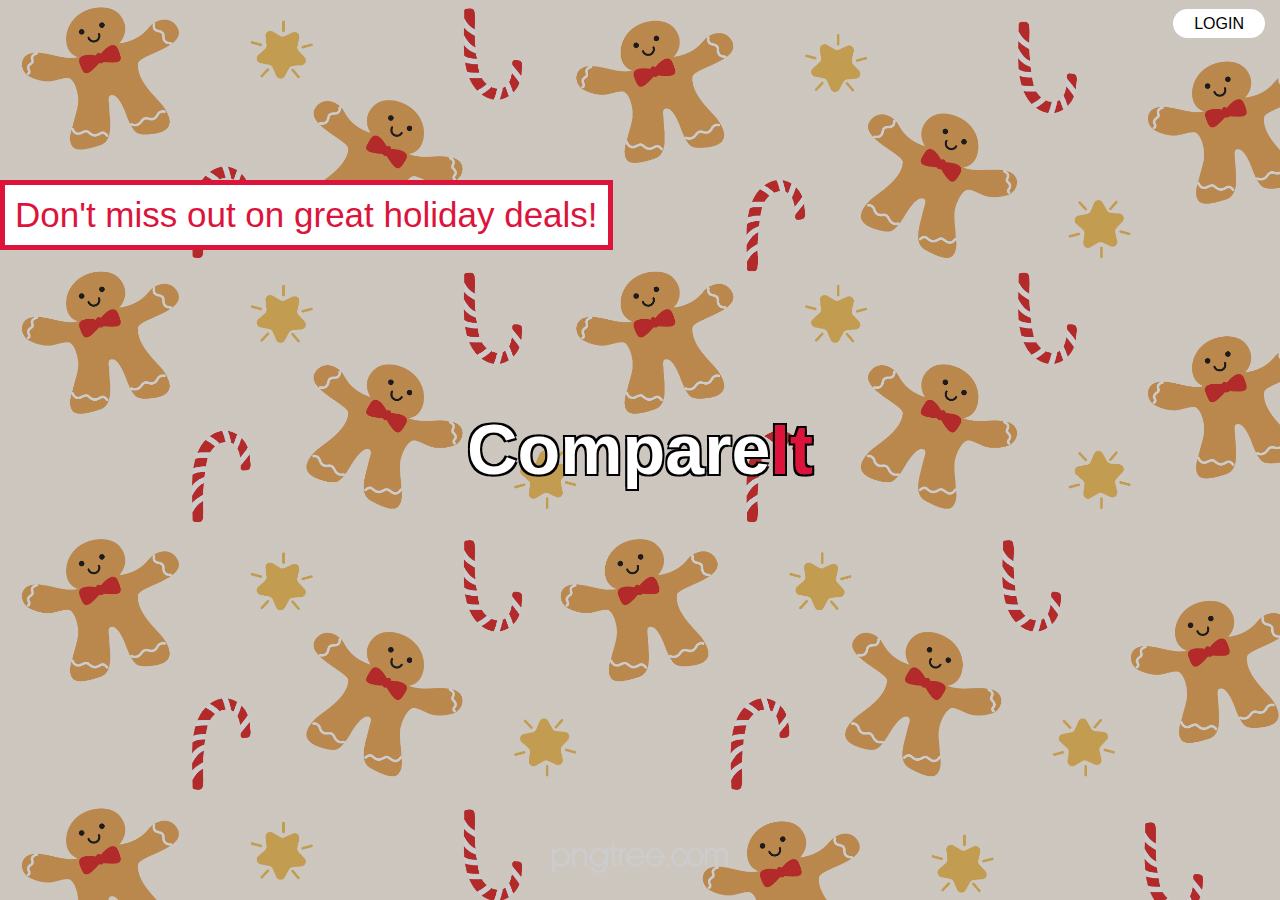
<file: SE/CompareIt/api/templates/index.html>
<!--
 * @Description: 
 * @Version: 
 * @Author: Nikki, Nicole
 * @Date: 2023-02-21 22:27:11
 * @LastEditTime: 2023-12-02 11:43:52
-->
<!DOCTYPE html>
<html lang="en">
<head>
    <meta charset="UTF-8">
    <meta http-equiv="X-UA-Compatible" content="IE=edge">
    <meta name="viewport" content="width=device-width, initial-scale=1.0">
    <title>CompareIt</title>
    <link rel="stylesheet" type="text/css" href="../static/welcome.css" />
</head>
<body>
<div class="container">
    <header class="compare-it-header">
        <ul>
            <li class="active"><a href="/login">LOGIN</a></li>
        </ul>
        <div class="title">
            <h1 style="font-family: 'Impact', sans-serif;"><span class="compare-text" style="color: white; font-family: 'Impact', sans-serif;">Compare<span style="color: crimson; font-family: 'Impact', sans-serif;">It</span></span></h1>
        </div>
    </header>
    <div class="scrolling-text">
        <p>Don't miss out on great holiday deals!</p>
    </div>
</div>
</body>
</html>
</file>
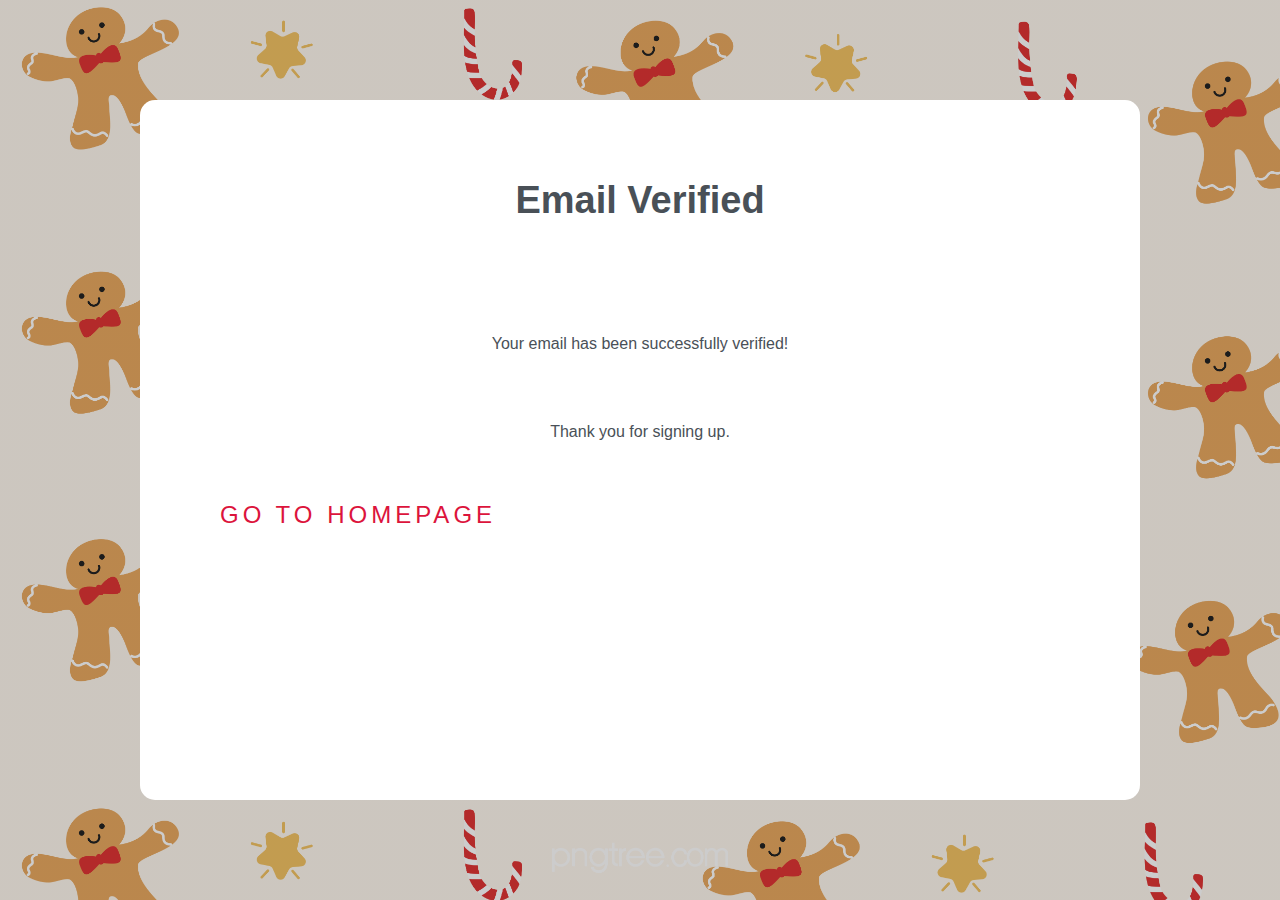
<file: SE/CompareIt/api/templates/email_verified.html>
<!DOCTYPE html>
<html lang="en">
<head>
    <meta charset="UTF-8">
    <meta name="viewport" content="width=device-width, initial-scale=1.0">
    <title>Email Verified</title>
    <link rel="stylesheet" type="text/css" href="../static/welcome.css"/>
</head>
<body>
    <div class="container">
        <div class="info-wrapper">
            <div class="header">Email Verified</div>
            <div class="msg">
                <p>Your email has been successfully verified!</p>
                <p>Thank you for signing up.</p>
            </div>
            <div class="light">
                <div></div>
                <div></div>
                <div></div>
                <div></div>
                Go to <a href="/">Homepage</a>
            </div>
        </div>
    </div>
</body>
</html>
</file>
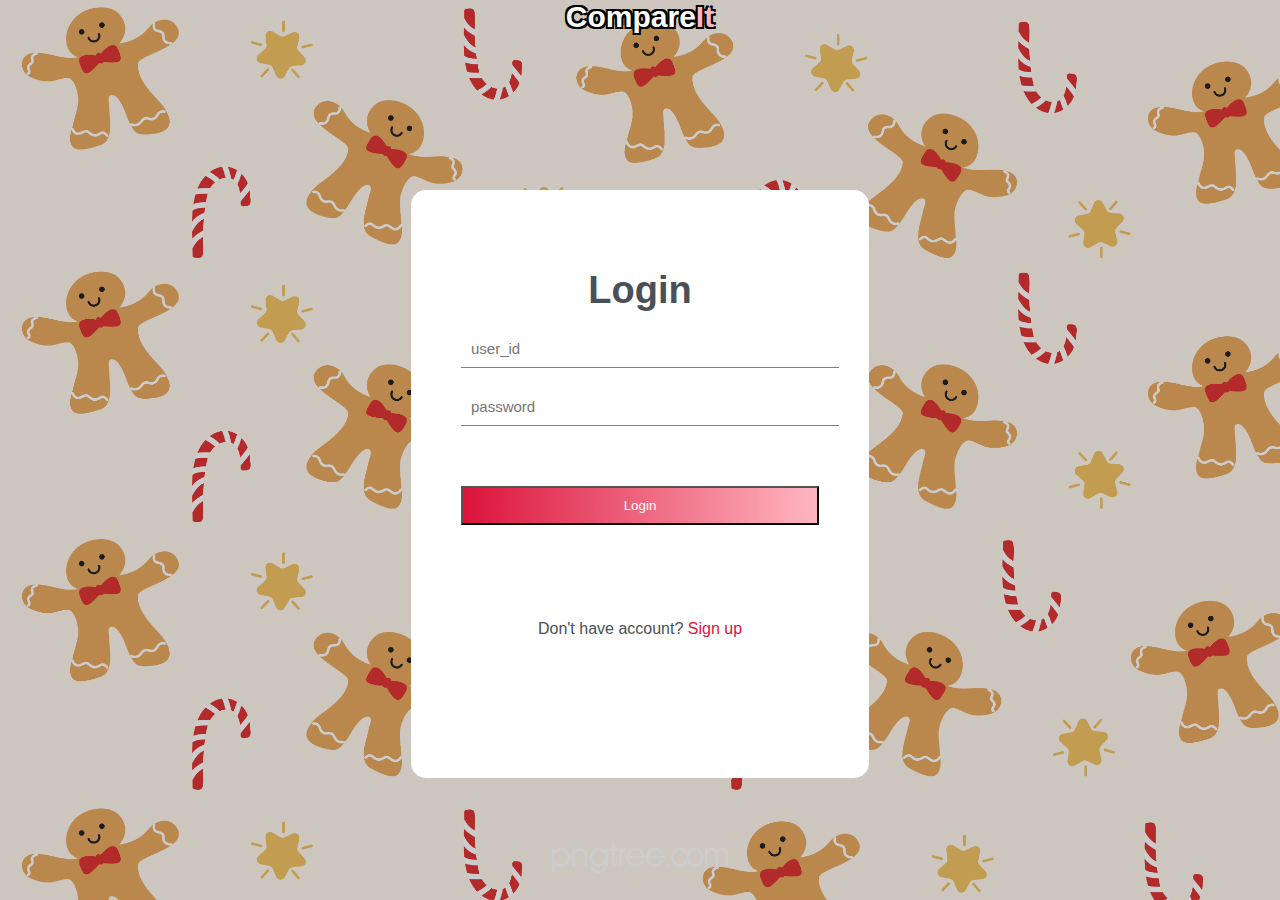
<file: SE/CompareIt/api/templates/login.html>
<!DOCTYPE html>
<html lang="en">
<head>
    <meta charset="UTF-8">
    <meta http-equiv="X-UA-Compatible" content="IE=edge">
    <meta name="viewport" content="width=device-width, initial-scale=1.0">
    <title>Login</title>
    <link rel="stylesheet" type="text/css" href="../static/welcome.css" />
<!-- </head> -->
    <style>
        *{
            padding: 0;
            margin: 0;
            /* font-family: "楷体"; */
        }

        /* header{
            position: relative;
            background-image:linear-gradient(rgba(0,0,0,0.5),rgba(0,0,0,0.5)), url(https://images.pexels.com/photos/1303098/pexels-photo-1303098.jpeg?cs=srgb&dl=pexels-george-dolgikh-1303098.jpg&fm=jpg);
            height: 100vh;
            background-size: cover;
            background-position: center;
        } */
   
        ul{
            position: absolute;
            bottom: 40px;
            left: 47%;
            list-style-type: none;
        }

        ul li{
            display: inline-block;
        }
   
        ul li a{
            text-decoration: none;
            color: #fff;
            padding: 5px 20px;
            border: 1px solid transparent;
            transition: .6s ease;
            border-radius: 20px;
        }
   
        ul li a:hover{
            background-color: #fff;
            color: #000;
        }
        ul li.active a{
            background-color: #fff;
            color: #000;
        }
        .title{
            position: absolute;
            top:20px;
            left:50%;
            transform: translate(-50%);
        }
        .title h1{
            color: #fff;
            font-size: 30px;
            /* font-family: Century Gothic; */
        }
        /* .container {
            background-color: #fff;
            padding: 20px;
            margin: auto;
            margin-top: 20px;
            width: 50%;
            box-shadow: 0 4px 8px rgba(0, 0, 0, 0.1);
            z-index: 1;
            position: absolute;
            top: 50%;
            left: 50%;
            transform: translate(-50%, -50%);
            padding: 5px 5px;
            border: 1px solid transparent;
            transition: .6s ease;
            border-radius: 20px;
        } */

        .login-wrapper {
            text-align: center;
        }
    </style>

<body>
    <!-- <div class="compare-it-header">
        <h1>Compare<span style="color: crimson;">It</span></h1>
    </div> -->
    <!-- <header>
        <div class="main">
            <ul>
                <li class="active"><a href="/">Back</a></li>
            </ul>
        </div>
        <div class="title">
            <h1>Compare<span style="color: crimson;">It</span></h1>
        </div>
    </header> -->

    <div class="container">
        <div class="compare-it-header">
            <h1>Compare<span style="color: lightpink;">It</span></h1>
        </div>
        <div class="login-wrapper">
            <div class="header">Login</div>
            <div class="form-wrapper">
                <form id="loginForm" action="/submit" method="post">
                    <input type="text" name="user_id" id="user_id" placeholder="user_id" class="input-item">
                    <input type="password" name="password" id="password" placeholder="password" class="input-item">
                    <div><input type="submit" name="login" class="btn" value="Login" onclick="loginSystem()"></div>
                </form>

            <script>
                document.getElementById('loginForm').addEventListener('submit', async function(event) {
                    event.preventDefault(); // 阻止表单默认提交行为
        
                    const formData = new FormData(this);
                    const user_id = formData.get('user_id');
                    const password = formData.get('password');
        
                    const response = await fetch('/login', {
                        method: 'POST',
                        headers: {
                            'Content-Type': 'application/json'
                        },
                        body: JSON.stringify({ user_id, password })
                    });
        
                    const responseData = await response.json();
        
                    if (response.ok) {
                        alert(responseData.message); // 显示成功信息
                        // 进行登录成功后的操作，比如页面跳转等
                        window.location.href = '/compare';
                    } else {
                        alert(responseData.message); // 显示错误信息
                        document.getElementById('user_id').value = ''; // 清空用户名和密码字段
                        document.getElementById('password').value = '';
                    }
                });
            </script>
            
            </div>
            <div class="msg">
                Don't have account?
                <a href="/register">Sign up</a>
            </div>
        </div>
    </div>
    
</body>
</html>
</file>
<file: SE/CompareIt/api/static/welcome.css>
/* modified original template by : https://blog.csdn.net/bhegi_seg/article/details/123394504 */
* {
    margin: 0;
    padding: 0;
    font-family: "Trebuchet MS", Tahoma, sans-serif;
}
html {
    height: 100%;
}

ul{
  float: right;
  list-style-type: none;
  margin: 15px;
}
ul li{
  display: inline-block;
}

ul li a{
  text-decoration: none;
  color: #fff;
  padding: 5px 20px;
  border: 1px solid transparent;
  transition: .6s ease;
  border-radius: 20px;
}

ul li a:hover{
  background-color: #fff;
  color: #000;
}
ul li.active a{
  background-color: #fff;
  color: #000;
}
.compare-it-header {
  text-align: center;
}

.compare-it-header h1 {
  color: #fff;
  font-size: 30px;
  font-family: 'Impact', sans-serif;
  text-shadow: 
    -2px -2px 0 black,  
    2px -2px 0 black,
    -2px 2px 0 black,
    2px 2px 0 black;
  display: inline-block;
}
.compare-it-header span {
  font-family: 'Impact', sans-serif;
  color: lightpink;
}
body {
    height: 100%;
}
.container {
    /* background-image: linear-gradient(rgba(0,0,0,0.5),rgba(0,0,0,0.5)), url(https://images.pexels.com/photos/1303098/pexels-photo-1303098.jpeg?cs=srgb&dl=pexels-george-dolgikh-1303098.jpg&fm=jpg); */
    background-image: linear-gradient(rgba(0,0,0,0.2),rgba(0,0,0,0.2)), url('gingerbread.png');
    height: 100vh;
    background-size: cover;
    background-position: center;
  }

.login-wrapper {
    background-color: #fff;
    width: 358px;
    height: 588px;
    border-radius: 15px;
    padding: 0 50px;
    position: relative;
    left: 50%;
    top: 50%;
    transform: translate(-50%, -50%);
}

.login-wrapper2 {
  background-color: #fff;
  width: 358px;
  height: 758px;
  border-radius: 15px;
  padding: 0 50px;
  position: relative;
  left: 50%;
  top: 50%;
  transform: translate(-50%, -50%);
}

.info-wrapper {
    background-color: #fff;
    width: 900px;
    height: 700px;
    border-radius: 15px;
    padding: 0 50px;
    position: relative;
    left: 50%;
    top: 50%;
    transform: translate(-50%, -50%);
}

.form-wrapper {
  position: relative;
  top: -60px;
} 

.header {
    font-size: 38px;
    font-weight: bold;
    text-align: center;
    line-height: 200px; 
    
}
.input-item {
    display: block;
    width: 100%;
    margin-bottom: 20px;
    border: 0;
    padding: 10px;
    border-bottom: 1px solid rgb(128, 125, 125);
    font-size: 15px;
    outline: none;
}
.input-item:placeholder {
    text-transform: uppercase;
}
.btn {
    text-align: center;
    padding: 10px;
    width: 100%;
    margin-top: 40px;
    background-image: linear-gradient(to right, crimson, lightpink);
    color: #fff;
}
.msg {
    text-align: center;
    line-height: 88px;
}
a {
    text-decoration-line: none;
    color: crimson;
}

.table-container {
    max-height: 500px; /* 设置表格容器的最大高度 */
    max-width: 900px; /* 设置表格容器的最大宽度 */
    overflow-x: auto; /* 设置X轴方向上出现滚动条 */
    overflow-y: auto; /* 设置Y轴方向上出现滚动条 */
}

table {
    width: 100%; /* 表格宽度占据父容器的100% */
    border-collapse: collapse; /* 合并表格边框 */
}

th, td {
    border: 1px solid #ccc; /* 设置单元格边框样式 */
    padding: 10px; /* 设置单元格内边距 */
    text-align: left; /* 设置文本左对齐 */
}

.light {
    position: relative;
    padding: 25px 30px;
    color: crimson;
    font-size: 24px;
    text-transform: uppercase;
    transition: 0.5s;
    letter-spacing: 4px;
    cursor: pointer;
    overflow: hidden;
  }
  .light:hover {
    background-color: lightpink;
    color: #050801;
    box-shadow: 0 0 5px lightpink,
                0 0 25px lightpink,
                0 0 50px lightpink,
                0 0 200px lightpink;
  }
  .light div {
    position: absolute;
  }
  .light div:nth-child(1){
    width: 100%;
    height: 2px;
    top: 0;
    left: -100%;
    background: linear-gradient(to right,transparent,lightpink);
    animation: animate1 1s linear infinite;
  }
  .light div:nth-child(2){
    width: 2px;
    height: 100%;
    top: -100%;
    right: 0;
    background: linear-gradient(to bottom,transparent,lightpink);
    animation: animate2 1s linear infinite;
    animation-delay: 0.25s;
  }
  .light div:nth-child(3){
    width: 100%;
    height: 2px;
    bottom: 0;
    right: -100%;
    background: linear-gradient(to left,transparent,lightpink);
    animation: animate3 1s linear infinite;
    animation-delay: 0.5s;
  }
  .light div:nth-child(4){
    width: 2px;
    height: 100%;
    bottom: -100%;
    left: 0;
    background: linear-gradient(to top,transparent,lightpink);
    animation: animate4 1s linear infinite;
    animation-delay: 0.75s;
  }
  .scrolling-text {
    border: 5px solid crimson; /* 添加黑色边框 */
    background-color: white;
    padding: 10px; 
    color: crimson;
    font-size: 35px;
    position: absolute;
    top: 20%;
    left: 0;
    white-space: nowrap;
    overflow: hidden;
    animation: scrollText 20s linear infinite; /* 10s 是滚动的持续时间，可以根据需要调整 */
}
/* 关键帧动画 */
@keyframes scrollText {
    from {
        transform: translateX(-100%);
    }
    to {
        transform: translateX(450%);
    }
}
  @keyframes animate1 {
    0% {
      left: -100%;
    }
    50%,100% {
      left: 100%;
    }
  }
  @keyframes animate2 {
    0% {
      top: -100%;
    }
    50%,100% {
      top: 100%;
    }
  }
  @keyframes animate3 {
    0% {
      right: -100%;
    }
    50%,100% {
      right: 100%;
    }
  }
  @keyframes animate4 {
    0% {
      bottom: -100%;
    }
    50%,100% {
      bottom: 100%;
    }
  }

  .modal {
    display: none; /* Hidden by default */
    position: fixed; /* Stay in place */
    top: 50%; /* 50% from the top */
    left: 50%; /* Centered horizontally */
    transform: translate(-50%, -50%); /* Adjust for exact centering */
    width: 60%; /* Modal width */
    max-width: 400px; /* Maximum width */
    background-color: white; /* Background color */
    padding: 20px; /* Padding around the content */
    box-shadow: 0 5px 15px rgba(0,0,0,0.3); /* Shadow for a bit of depth */
    z-index: 10; /* Ensure it's on top */
    border-radius: 5px; /* Rounded corners */
  }

  .close {
    position: absolute;
    right: 10px;
    top: 5px;
    font-size: 25px;
    font-weight: bold;
    cursor: pointer;
}

body {
  /* font-family: "Trebuchet MS", Tahoma, sans-serif; */
  margin: 0;
  padding: 0;
  background-color: #f8f9fa;
  color: #495057;
}

header, footer {
  background-color: #343a40;
  color: #fff;
  text-align: center;
  /* padding: 1.5em 0; */
}

header h1, footer p {
  font-size: 1.5em;
}

section {
  margin: 20px;
}

#user-info {
  display: flex;
  flex-direction: column;   
  align-items: center; 
}

#user-details {
  margin-top: 20px;
  display: flex;
  flex-wrap: wrap;
  justify-content: space-between;
}

h2 {
  font-size: 28px;
  color: #343a40;
  margin-bottom: 10px;
  width: 100%;
}

.info-box {
  background-color: #fff;
  padding: 15px;
  border-radius: 8px;
  box-shadow: 0 0 15px rgba(0, 0, 0, 0.1);
  margin-bottom: 20px;
  width: 48%;
  box-sizing: border-box;
}

.label {
  font-weight: bold;
  margin-bottom: 5px;
}

.content {
  font-size: 16px;
  color: #6c757d;
  margin-bottom: 0;
}

footer {
  margin-top: 20px;
  padding-top: 20px;
  border-top: 1px solid #495057;
}
.title{
  position: absolute;
  top:50%;
  left:50%;
  transform: translate(-50%,-50%);
}
.title h1{
  color: #fff;
  font-size: 70px;
  /* font-family: Century Gothic; */
}
</file>
